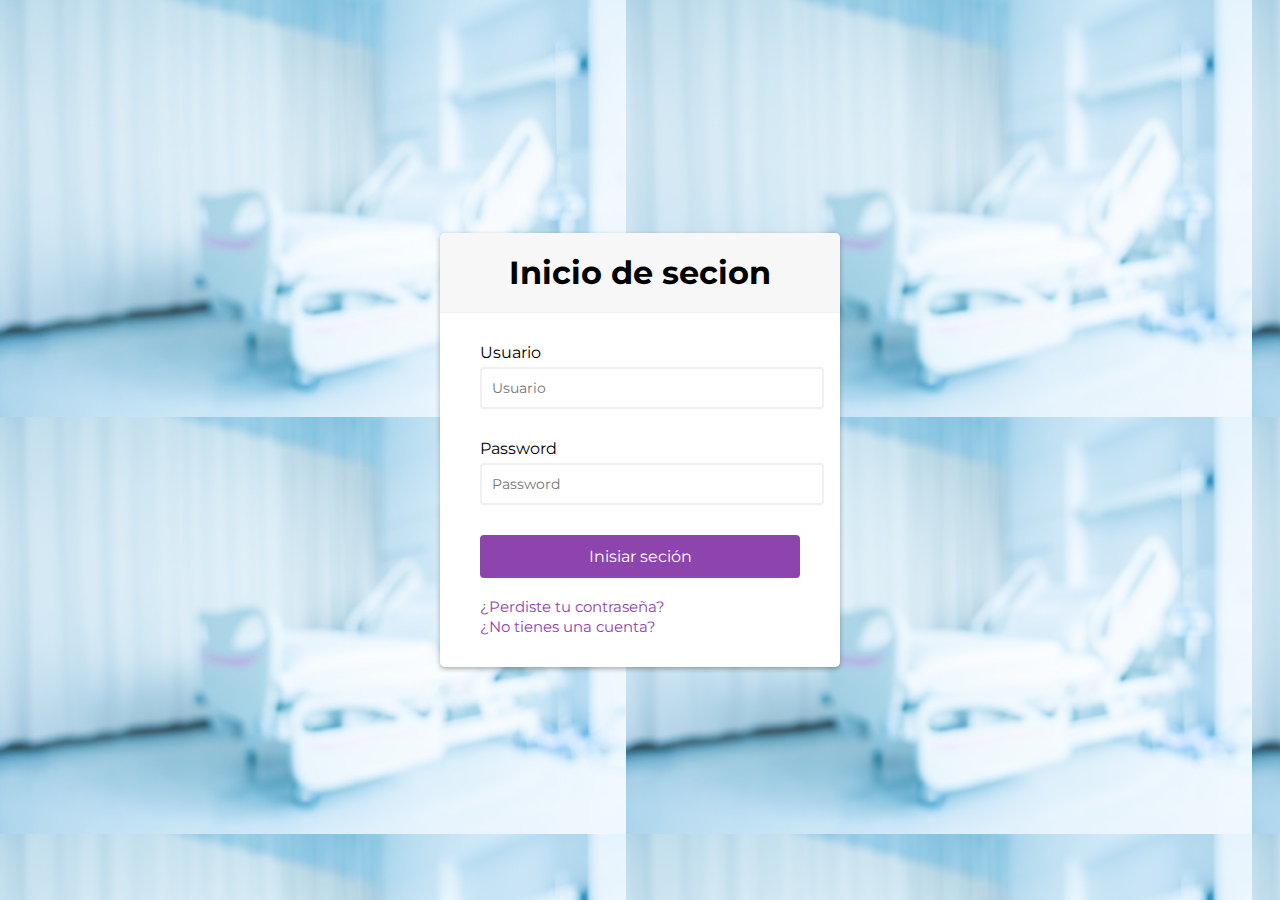
<file: index.html>
<!DOCTYPE html>
<html>
  <head>
    <meta charset="utf-8">
    <title>Examen II</title>
    <!--Estilos CSS-->
    <link rel="stylesheet" href="css/inicio_sesion.css">
    <!--Google fonts ESTILOS DE LETRA -->
    <link href="https://fonts.googleapis.com/css2?family=Montserrat+Subrayada:wght@700&family=Montserrat:ital,wght@1,300&display=swap" rel="stylesheet">
    
    <style>
        body {
            background-image: url(img/login.jpg);
        }
    </style>
  </head>
  <body>

    <div class="container">
       <!--Inicio de secion-->
        <div class="header">
            <h2>Inicio de secion</h2>
        </div>
        <form id="form" class="form">
            <div class="form-control">
                <label for="username">Usuario</label>
                <input type="text" placeholder="Usuario" id="username" />
                <i class="fas fa-check-circle"></i>
                <i class="fas fa-exclamation-circle"></i>
                <small>Error message</small>
            </div>
            
            <div class="form-control">
                <label for="password">Password</label>
                <input type="password" placeholder="Password" id="password"/>
                <i class="fas fa-check-circle"></i>
                <i class="fas fa-exclamation-circle"></i>
                <small>Error message</small>
            </div>
           <button type="submit">Inisiar seción</button><br>
            
            
            <a href="#">¿Perdiste tu contraseña?</a><br>
            <a href="crear_cuenta.html">¿No tienes una cuenta?</a>
        </form>
    </div>
    <script src="js/validacion_inicio.js"></script> 
    
  </body>
</html>
</file>
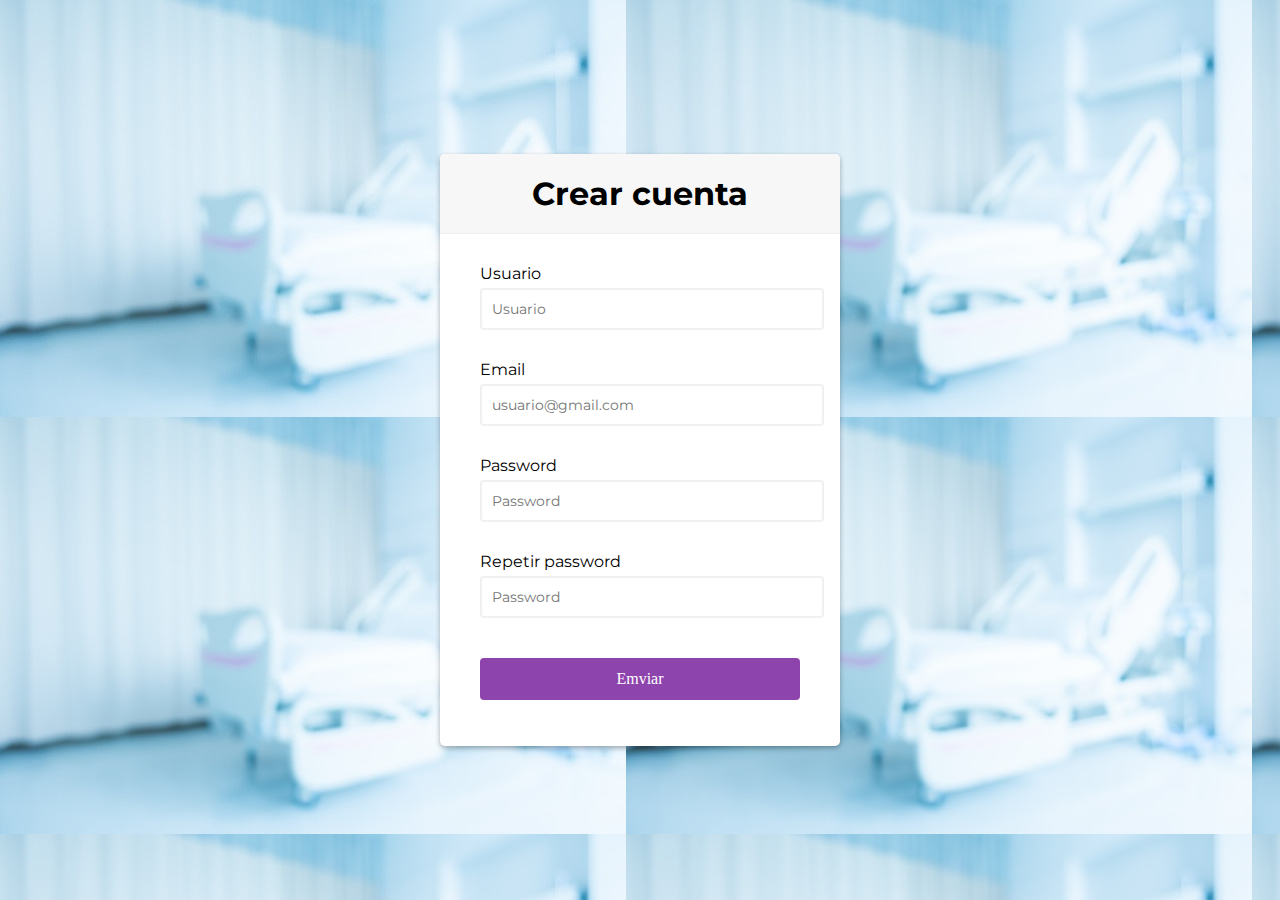
<file: crear_cuenta.html>
<!DOCTYPE html>
<html lang="en">
<head>
    <meta charset="UTF-8">
    <title>Examen II login</title>
    <link rel="stylesheet" href="css/crear_cuenta.css">
     <!--Google fonts ESTILOS DE LETRA -->
    <link href="https://fonts.googleapis.com/css2?family=Montserrat+Subrayada:wght@700&family=Montserrat:ital,wght@1,300&display=swap" rel="stylesheet">
    <style>
        body {
            background-image: url(img/login.jpg);
        }
    </style>
    
</head>
<body>
   <div class="container">
       <!--Inicio de secion-->
        <div class="header">
            <h2>Crear cuenta</h2>
        </div>
        <form id="form" class="form">
            <div class="form-control">
                <label for="username">Usuario</label>
                <input type="text" placeholder="Usuario" id="username" />
                <i class="fas fa-check-circle"></i>
                <i class="fas fa-exclamation-circle"></i>
                <small>Error message</small>
            </div>
            <div class="form-control">
                <label for="email">Email</label>
                <input type="email" placeholder="usuario@gmail.com" id="email"/>
                <i class="fas fa-check-circle"></i>
                <i class="fas fa-exclamation-circle"></i>
                <small>Error message</small>
            </div>
            <div class="form-control">
                <label for="password">Password</label>
                <input type="password" placeholder="Password" id="password"/>
                <i class="fas fa-check-circle"></i>
                <i class="fas fa-exclamation-circle"></i>
                <small>Error message</small>
            </div>
            <div class="form-control">
                <label for="password2">Repetir password</label>
                <input type="password" placeholder="Password" id="password2"/>
                <i class="fas fa-check-circle"></i>
                <i class="fas fa-exclamation-circle"></i>
                <small>Error message</small>
            </div>
            <button type="submit">Emviar</button>
            <p class="warnings" id="warnings"></p>
        </form>
    </div>
    <script src="js/validacion.js"></script>  
</body>
</html>
</file>
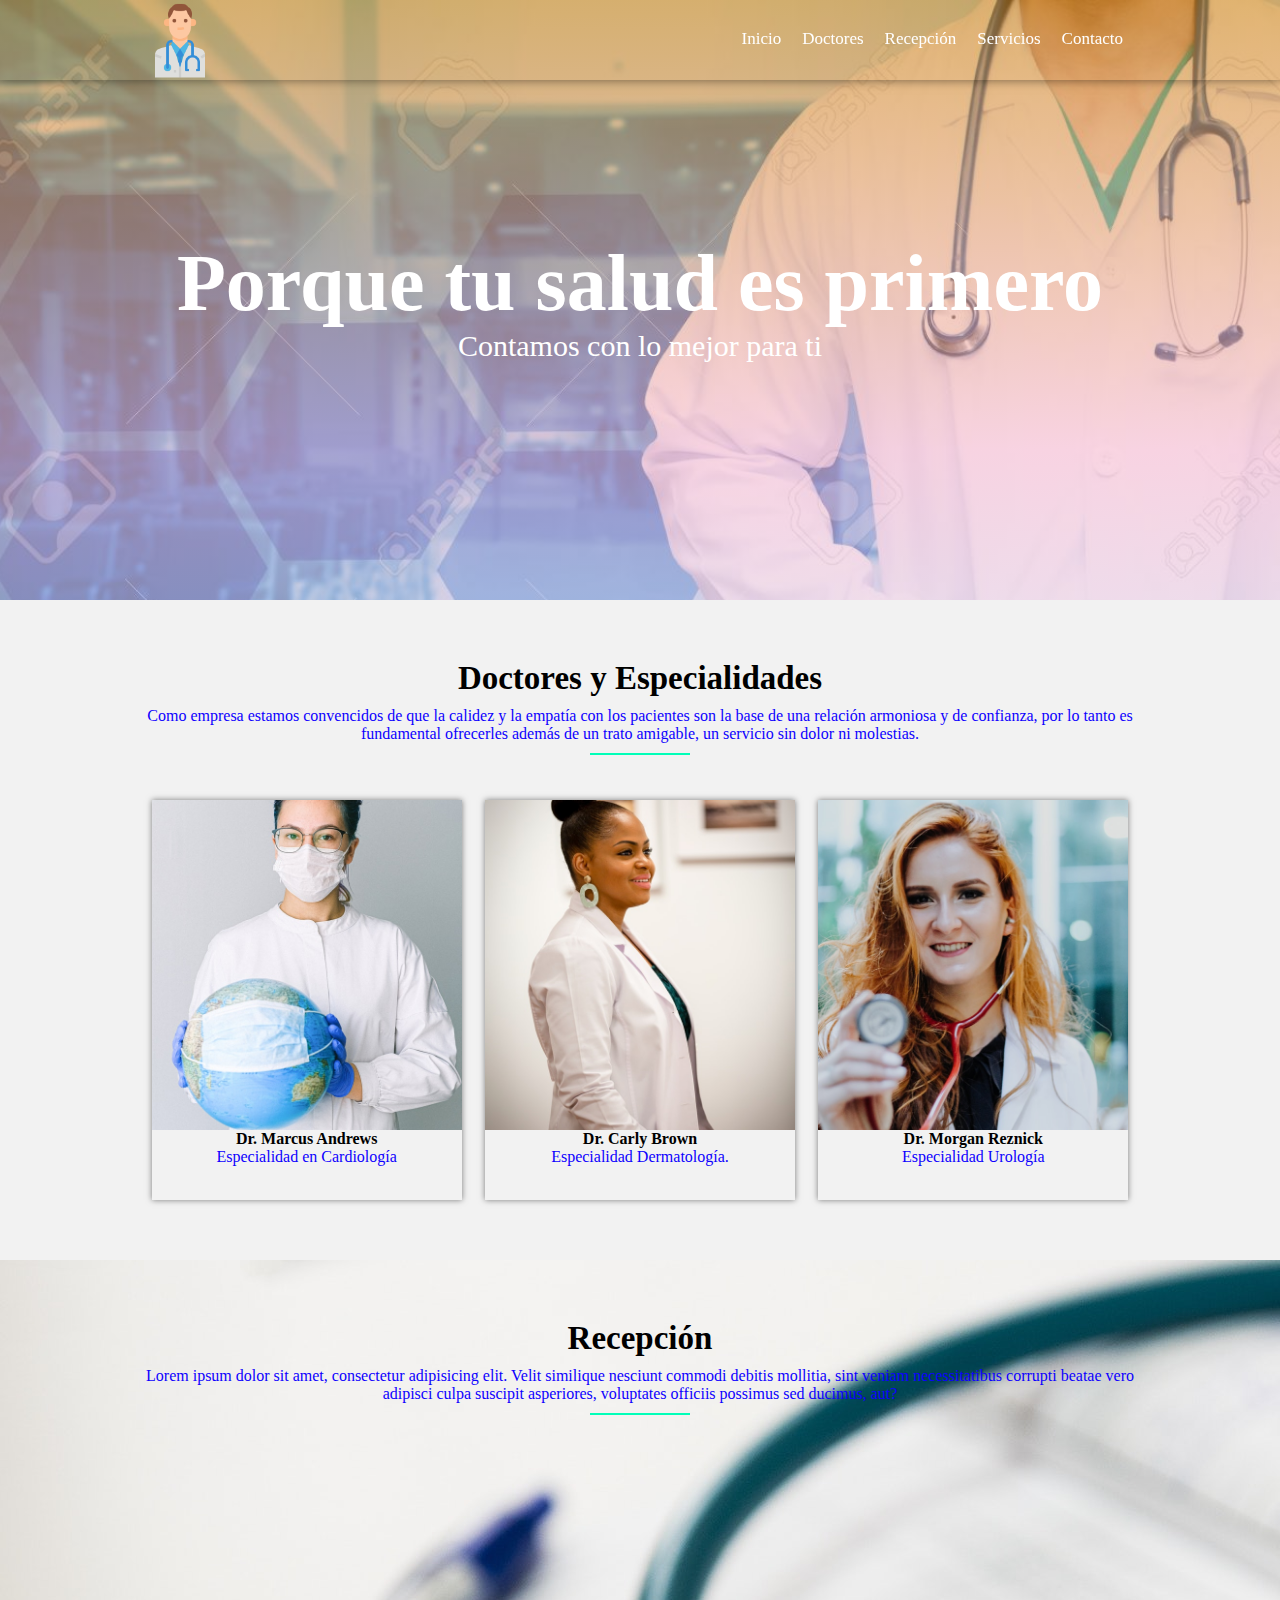
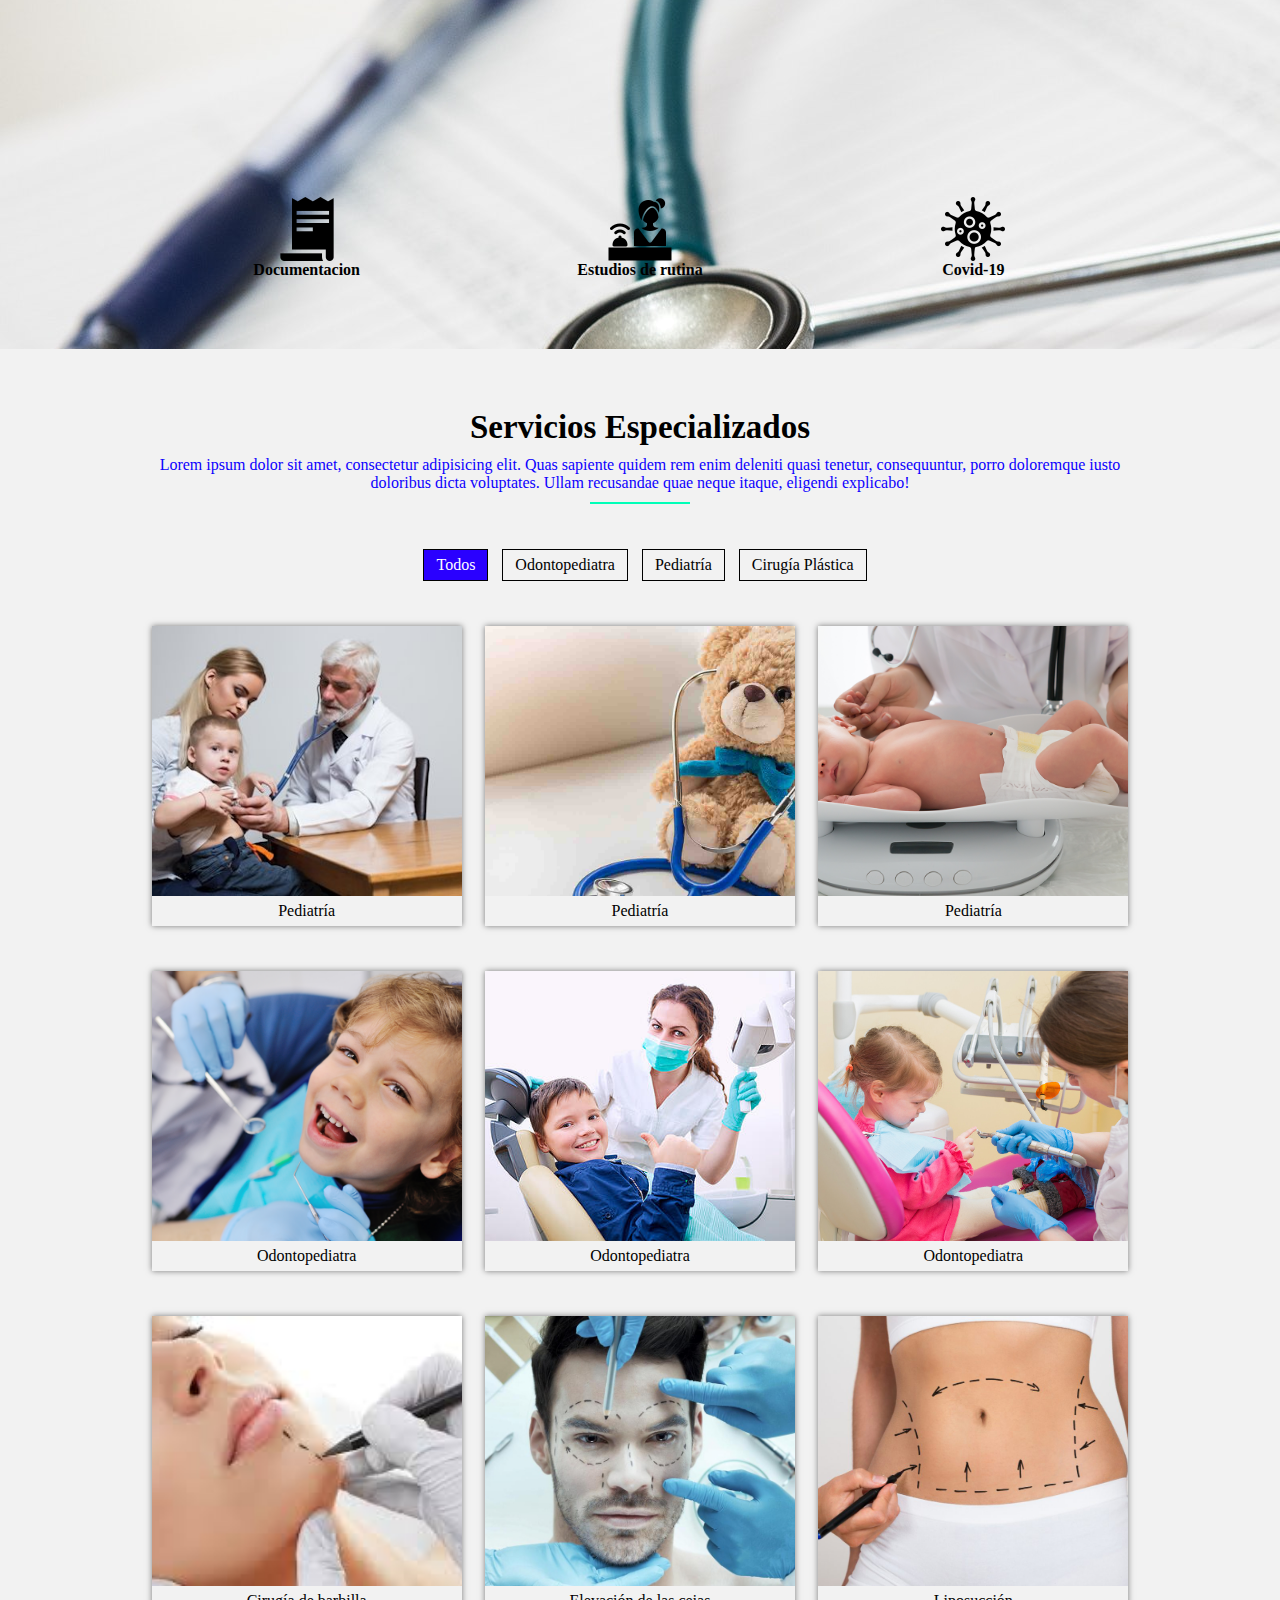
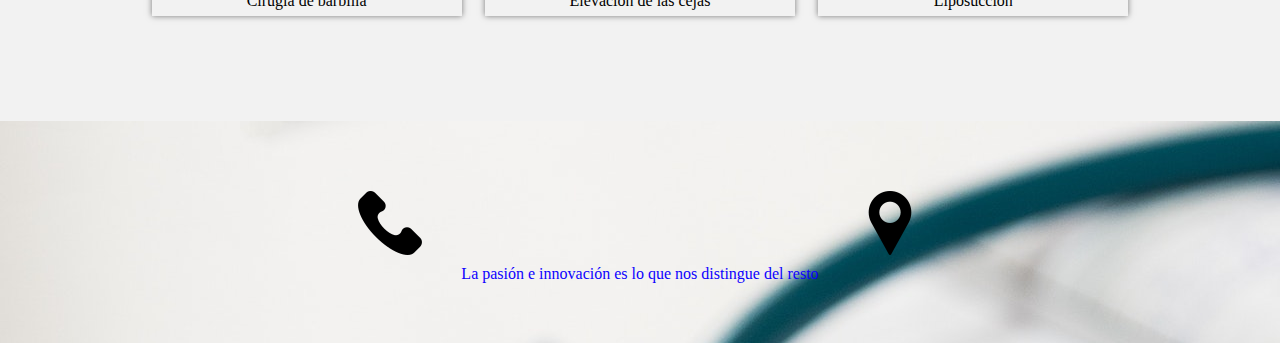
<file: wedPaciente.html>
<!DOCTYPE html>
<html lang="en">
<head>
    <meta charset="UTF-8">
    <meta name="viewport" content="width=device-width, initial-scale=1.0">
    <meta http-equiv="X-UA-Compatible" content="ie=edge">
    <title>Examen II</title>
    
    <!--Estilos CSS-->
    <link rel="stylesheet" href="estilos.css">
    
    <link rel="stylesheet" href="https://use.fontawesome.com/releases/v5.3.1/css/all.css" integrity="sha384-mzrmE5qonljUremFsqc01SB46JvROS7bZs3IO2EmfFsd15uHvIt+Y8vEf7N7fWAU"
        crossorigin="anonymous">
</head>

<body class="hidden">
    <div class="centrado" id="onload">
        <div class="lds-facebook"><div></div><div></div><div></div></div>
    </div>
    <header>
        <nav id="nav" class="nav1">
            <div class="contenedor-nav">
                <div class="logo">
                    <img src="img/logo.png" alt="">
                </div>
                <div class="enlaces" id="enlaces">
                    <a href="#" id="enlace-inicio" class="btn-header">Inicio</a>
                    <a href="#" id="enlace-equipo" class="btn-header">Doctores</a>
                    <a href="#" id="enlace-servicio" class="btn-header">Recepción</a>
                    <a href="#" id="enlace-trabajo" class="btn-header">Servicios</a>
                    <a href="#" id="enlace-contacto" class="btn-header">Contacto</a>
                </div>
                <div class="icono" id="open">
                    <span>&#9776;</span>
                </div>
            </div>
        </nav>
        <div class="textos">
            <h1>Porque tu salud es primero</h1>
            <h2>Contamos con lo mejor para ti</h2>
        </div>
    </header>
    <main>
        <section class="team contenedor" id="equipo">
            <h3>Doctores y Especialidades</h3>
            <p class="after">Como empresa estamos convencidos de que la calidez y la empatía con los pacientes son la base de una relación armoniosa  y de confianza, por lo tanto es fundamental ofrecerles además de un trato amigable, un servicio sin dolor ni molestias.</p>
            <div class="card">
                <div class="content-card">
                    <div class="people">
                        <img src="img/doctor1.jpg" alt="">
                    </div>
                    <div class="texto-team">
                        <h4>Dr. Marcus Andrews</h4>
                        <p>Especialidad en Cardiología</p>
                    </div>
                </div>
                <div class="content-card">
                    <div class="people">
                        <img src="img/doctor2.jpg" alt="">
                    </div>
                    <div class="texto-team">
                        <h4>Dr. Carly Brown</h4>
                        <p>Especialidad Dermatología.</p>
                    </div>
                </div>
                <div class="content-card">
                    <div class="people">
                        <img src="img/doctor3.jpg" alt="">
                    </div>
                    <div class="texto-team">
                        <h4>Dr. Morgan Reznick</h4>
                        <p>Especialidad Urología</p>
                    </div>
                </div>
            </div>
        </section>
        <section class="about" id="servicio">
            <div class="contenedor">
                <h3>Recepción</h3>
                <p class="after">Lorem ipsum dolor sit amet, consectetur adipisicing elit. Velit similique nesciunt commodi debitis mollitia, sint veniam necessitatibus corrupti beatae vero adipisci culpa suscipit asperiores, voluptates officiis possimus sed ducimus, aut?</p>
                <iframe width="660" height="315" src="https://www.youtube.com/embed/b4OKvY2CUBo" frameborder="0" allow="accelerometer; autoplay; encrypted-media; gyroscope; picture-in-picture" allowfullscreen></iframe><br><br>
                
                <div class="servicios">
                    <div class="caja-servicios">
                       
                       
                        <img src="img/001-recepcion.png" alt="">
                        <h4>Documentacion</h4>
                        
                    </div>
                    <div class="caja-servicios">
                        <img src="img/002-recepcionista.png" alt="">
                        <h4>Estudios de rutina</h4>
                        
                    </div>
                    <div class="caja-servicios">
                        <img src="img/003-las-bacterias.png" alt="">
                        <h4>Covid-19</h4>
                        
                    </div>
                </div>
            </div>
        </section>
        <section class="work contenedor" id="trabajo">
            <h3>Servicios Especializados</h3>
            <p class="after">Lorem ipsum dolor sit amet, consectetur adipisicing elit. Quas sapiente quidem rem enim deleniti quasi tenetur, consequuntur, porro doloremque iusto doloribus dicta voluptates. Ullam recusandae quae neque itaque, eligendi explicabo!</p>
            <div class="botones-work">
                <ul>
                    <li class="filter active" data-nombre='todos'>Todos</li>
                    <li class="filter" data-nombre='diseño'>Odontopediatra</li>
                    <li class="filter" data-nombre='programacion'>Pediatría</li>
                    <li class="filter" data-nombre='marketing'>Cirugía Plástica</li>
                </ul>
            </div>
            <div class="galeria-work">
                <div class="cont-work programacion">
                    <div class="img-work">
                        <img src="img/pediatria1.jpg" alt="">
                    </div>
                    <div class="textos-work">
                        <h4>Pediatría</h4>
                    </div>
                </div>
                <div class="cont-work programacion">
                    <div class="img-work">
                        <img src="img/pediatria2.jpg" alt="">
                    </div>
                    <div class="textos-work">
                        <h4>Pediatría</h4>
                    </div>
                </div>
                <div class="cont-work programacion">
                    <div class="img-work">
                        <img src="img/pediatria3.png" alt="">
                    </div>
                    <div class="textos-work">
                        <h4>Pediatría</h4>
                    </div>
                </div>
                <div class="cont-work diseño">
                    <div class="img-work">
                        <img src="img/Odontopediatra1.png" alt="">
                    </div>
                    <div class="textos-work">
                        <h4>Odontopediatra</h4>
                    </div>
                </div>
                <div class="cont-work diseño">
                    <div class="img-work">
                        <img src="img/Odontopediatra2.jpg" alt="">
                    </div>
                    <div class="textos-work">
                        <h4>Odontopediatra</h4>
                    </div>
                </div>
                <div class="cont-work diseño">
                    <div class="img-work">
                        <img src="img/Odontopediatra3.jpg" alt="">
                    </div>
                    <div class="textos-work">
                        <h4>Odontopediatra</h4>
                    </div>
                </div>
                <div class="cont-work marketing">
                    <div class="img-work">
                        <img src="img/cirugia1.jpg" alt="">
                    </div>
                    <div class="textos-work">
                        <h4>Cirugía de barbilla</h4>
                    </div>
                </div>
                <div class="cont-work marketing">
                    <div class="img-work">
                        <img src="img/cirugia2.jpg" alt="">
                    </div>
                    <div class="textos-work">
                        <h4>Elevación de las cejas</h4>
                    </div>
                </div>
                <div class="cont-work marketing">
                    <div class="img-work">
                        <img src="img/cirugia3.jpg" alt="">
                    </div>
                    <div class="textos-work">
                        <h4>Liposucción</h4>
                        <p></p>
                    </div>
                </div>
            </div>
        </section>
    </main>
    <footer id="contacto">
        <div class="footer contenedor">
            <div class="marca-logo">
            </div>
            <div class="iconos">
               <img src="img/telefono.png" alt="">
               <img src="img/ubicacion.png" alt="">
                
            </div>
            <p>La pasión e innovación es lo que nos distingue del resto</p>
        </div>

    </footer>
    <!--Estilos JS-->
    <script src="js/jquery.js"></script>
    <script src="js/main.js"></script>
    <script src="js/filtro.js"></script>
</body>
</html>
</file>
<file: css/inicio_sesion.css>
<style>
@import url('https://fonts.googleapis.com/css2?family=Montserrat+Subrayada:wght@700&family=Montserrat:ital,wght@1,300&display=swap');
</style>

* {
    margin: 0;
    padding: 0;
    -webkit-box-sizing: border-box;
    -moz-box-sizing: border-box;
	box-sizing: border-box;
}

body {
  display: flex;
	align-items: center;
	justify-content: center;
	min-height: 100vh;
	margin: 0;
}

.container {
	background-color: #fff;
	border-radius: 5px;
	box-shadow: 0 2px 5px rgba(0, 0, 0, 0.3);
	overflow: hidden;
	width: 400px;
	max-width: 100%;
    font-family: 'Montserrat', sans-serif;
}

h2{
    font-family: 'Montserrat', sans-serif;
    
    font-size: 2em;
    
}


.header {
	border-bottom: 1px solid #f0f0f0;
	background-color: #f7f7f7;
	padding: 20px 40px;
}

.header h2 {
	margin: 0;
    text-align: center;
}

.form {
	padding: 30px 40px;	
}

.form-control {
	margin-bottom: 10px;
	padding-bottom: 20px;
	position: relative;
}

.form-control label {
	display: inline-block;
	margin-bottom: 5px;
}

.form-control input {
	border: 2px solid #f0f0f0;
	border-radius: 4px;
	display: block;
	font-family: inherit;
	font-size: 14px;
	padding: 10px;
	width: 100%;
}

.form-control input:focus {
	outline: 0;
	border-color: #777;
}

.form-control.success input {
	border-color: #2ecc71;
}

.form-control.error input {
	border-color: #e74c3c;
}

.form-control i {
	visibility: hidden;
	position: absolute;
	top: 40px;
	right: 10px;
}

.form-control.success i.fa-check-circle {
	color: #2ecc71;
	visibility: visible;
}

.form-control.error i.fa-exclamation-circle {
	color: #e74c3c;
	visibility: visible;
}

.form-control small {
	color: #e74c3c;
	position: absolute;
	bottom: 0;
	left: 0;
	visibility: hidden;
}

.form-control.error small {
	visibility: visible;
}

.form button {
	background-color: #8e44ad;
	border: 2px solid #8e44ad;
	border-radius: 4px;
	color: #fff;
	display: block;
	font-family: inherit;
	font-size: 16px;
	padding: 10px;
	margin-top: 10px;
	width: 100%;
}

.form button:hover {
	background-color: #C39BD3;
	border: 2px solid #C39BD3;
	border-radius: 4px;
	color: #fff;
	display: block;
	font-family: inherit;
	font-size: 16px;
	padding: 10px;
	margin-top: 10px;
	width: 100%;
}


.container a {
  text-decoration: none;
  font-size: 15px;
  line-height: 20px;
  color: #8e44ad;
    
}

.container a:hover {
  color: #C39BD3;
}
</file>
<file: css/crear_cuenta.css>
style>
@import url('https://fonts.googleapis.com/css2?family=Montserrat+Subrayada:wght@700&family=Montserrat:ital,wght@1,300&display=swap');
</style>

* {
    margin: 0;
    padding: 0;
    -webkit-box-sizing: border-box;
    -moz-box-sizing: border-box;
	box-sizing: border-box;
}

body {
	/*background-color: #9b59b6;*/
	font-family: 'Open Sans', sans-serif;
	display: flex;
	align-items: center;
	justify-content: center;
	min-height: 100vh;
	margin: 0;
}

/* ------ Crear cuenta ----- */
.container {
	background-color: #fff;
	border-radius: 5px;
	box-shadow: 0 2px 5px rgba(0, 0, 0, 0.3);
	overflow: hidden;
	width: 400px;
	max-width: 100%;
    font-family: 'Montserrat', sans-serif;
}

h2{
    font-family: 'Montserrat', sans-serif;
    
    font-size: 2em;
    
}

.header {
	border-bottom: 1px solid #f0f0f0;
	background-color: #f7f7f7;
	padding: 20px 40px;
}

.header h2 {
	margin: 0;
    text-align: center;
}

.form {
	padding: 30px 40px;	
}


.form-control {
	margin-bottom: 10px;
	padding-bottom: 20px;
	position: relative;
}

.form-control label {
	display: inline-block;
	margin-bottom: 5px;
}

.form-control input {
	border: 2px solid #f0f0f0;
	border-radius: 4px;
	display: block;
	font-family: inherit;
	font-size: 14px;
	padding: 10px;
	width: 100%;
}

.form-control input:focus {
	outline: 0;
	border-color: #777;
}

.form-control.success input {
	border-color: #2ecc71;
}

.form-control.error input {
	border-color: #e74c3c;
}

.form-control i {
	visibility: hidden;
	position: absolute;
	top: 40px;
	right: 10px;
}

.form-control.success i.fa-check-circle {
	color: #2ecc71;
	visibility: visible;
}

.form-control.error i.fa-exclamation-circle {
	color: #e74c3c;
	visibility: visible;
}

.form-control small {
	color: #e74c3c;
	position: absolute;
	bottom: 0;
	left: 0;
	visibility: hidden;
}

.form-control.error small {
	visibility: visible;
}

.form button {
	background-color: #8e44ad;
	border: 2px solid #8e44ad;
	border-radius: 4px;
	color: #fff;
	display: block;
	font-family: 'Bowlby One SC', cursive;
	font-size: 16px;
	padding: 10px;
	margin-top: 20px;
	width: 100%;
}

.form button:hover {
	background-color: #C39BD3;
	border: 2px solid #C39BD3;
	border-radius: 4px;
	color: #fff;
	display: block;
	font-family: 'Gruppo', cursive;
	font-size: 16px;
	padding: 10px;
	margin-top: 10px;
	width: 100%;
}
</file>
<file: estilos.css>
:root{
  --color1: rgb(219,144,.5);
  --color2: rgba(23, 180, 83, 0.877);
  --color3: rgba(11,194,211, 0.623);
  --fondo: #f2f2f2;
  --titulos: 33px;
  --margenes: 60px;
  --espacios: 10px;
  --espacios-contenido:45px;
}

* {
  margin: 0;
  padding: 0;
  box-sizing: border-box;
}

body {
  font-family: 'open sans';
  background: var(--fondo);
}

img{
  vertical-align: top;
}

/*----Precargador-----*/
.hidden{
  overflow: hidden;
}

.centrado{
  position: fixed;
  width: 100vw;
  height: 100vh;
  background: #D4E6F1;
  z-index: 100;
  display: flex;
  justify-content: center;
  align-items: center;
}
.lds-facebook {
  display: inline-block;
  position: relative;
  width: 64px;
  height: 64px;
}

.lds-facebook div {
  display: inline-block;
  position: absolute;
  left: 6px;
  width: 13px;
  background: #0D47A1;
  animation: lds-facebook 1.2s cubic-bezier(0, 0.5, 0.5, 1) infinite;
}

.lds-facebook div:nth-child(1) {
  left: 6px;
  animation-delay: -0.24s;
}

.lds-facebook div:nth-child(2) {
  left: 26px;
  animation-delay: -0.12s;
}

.lds-facebook div:nth-child(3) {
  left: 45px;
  animation-delay: 0;
}

@keyframes lds-facebook {
  0% {
    top: 6px;
    height: 51px;
  }

  50%,
  100% {
    top: 19px;
    height: 26px;
  }
}

/* ----- Encabezado ----- */

header{
  width: 100%;
  height:600px;
  background: linear-gradient(to bottom,
  rgba(211,135,20, .6),
  rgba(248, 187, 208, .6),
  rgba(187, 222, 251, .45)
  ), url(img/fondo.jpg);
  background-attachment: fixed;
  background-position: center;
  background-size: cover;
}

nav{
  width: 100%;
  position: fixed;
  box-shadow: 0 0 10px 0 rgba(0,0,0,.5)
}

.nav1{
  background: transparent;
  height: 80px;
  color:#fff;
}

.nav2{
  background: var(--fondo);
  height:100px;
  color:#000;
}

/* ----- Menu ----- */
.contenedor-nav{
  display: flex;
  margin: auto;
  width: 90%;
  justify-content: space-between;
  align-items: center;
  max-width:1000px;
  height:inherit;
  overflow: hidden;
}

nav .enlaces a{
  display: inline-block;
  padding: 5px 0;
  margin-right: 17px;
  font-size: 17px;
  font-weight: 300;
  text-decoration: none;
  border-bottom: 3px solid transparent;
  color: inherit;
}

nav .enlaces a:hover{
  border-bottom: 3px solid #1498a4;
  transition: 0.6s;
}

.logo, .logo img{ height:80px;}

.icono{
  display:none;
  font-size: 24px;
  padding: 23.5px 20px;
}

.textos{
  width: 100%;
  height: 100%;
  display:flex;
  justify-content: center;
  flex-direction: column;
  align-items: center;
  color:#fff;
  overflow: hidden;
  text-align: center;
}

.textos>h1{font-size:80px;;}

.textos>h2{font-size: 30px; font-weight: 300;}

/* ----- Principal ----- */

.contenedor{
  margin:auto;
  padding: var(--margenes) 0;
  width: 90%;
  max-width: 1000px;
  text-align: center;
  overflow: hidden;
}

.contenedor h3{
  font-size: var(--titulos);
  color: #000000;
  margin-bottom: var(--espacios);
}

.contenedor p{
  font-size: var(--subtitulos);
  font-weight: 300;
  color: #0D00FF;
}

.after::after{
  content:'';
  display: block;
  margin: auto;
  margin-top: var(--espacios);
  width: 100px;
  height: 2px;
  background: #00FFB8;
  margin-bottom: var(--espacios-contenido);
}

.card{
  display: flex;
  justify-content: space-around;
  flex-wrap: wrap;
}

.content-card{
  width: 31%;
  box-shadow: 0 0 6px 0 rgba(0,0,0,.5);
  overflow: hidden;
  height:400px;
}

.people{
  height: 80%;
}

.content-card img{
  width: 100%;
  height: 330px;
  object-fit: cover;
}

.texto-team{
  height: 20%;
  width: 100%;
  padding: var(--espacios) 0;
}

.about{
    background: url(img/blue-and.jpg);
    background-repeat: no-repeat;
    height: auto;
}


.servicios{
  display: flex;
  color:#000;
  justify-content: space-between;
  margin: auto;
  flex-wrap: wrap;
}


.caja-servicios{
  width: 30%;
  margin: auto;
  text-align: center;
}

.caja-servicios>h4{
  margin-bottom: var(--espacios);
}


.caja-servicios>p{
  text-align: center;
}

.botones-work{
  overflow: hidden;
}

.botones-work li{
  display: inline-block;
  text-align: center;
  margin-left: var(--espacios);
  margin-bottom: var(--espacios-contenido);
  padding: 6px 12px;
  border: 1px solid #000;
  list-style: none;
  color: #000;
}

.botones-work li:hover{
  background: #2A00FF;
  color:#fff;
  cursor: pointer;
}

.botones-work .active{
  background: #2A00FF;
  color:#fff;
}

.galeria-work{
  display:flex;
  flex-wrap: wrap;
  justify-content: space-around;
}

.cont-work{
  width: 31%;
  box-shadow: 0 0 6px 0 rgba(0,0,0,.5);
  height:300px;
  overflow: hidden;
  margin-bottom: var(--espacios-contenido);
}

.img-work{
  height: 90%;
  width: 100%;
}

.img-work img{
  height: 100%;
  width: 100%;
  object-fit: cover;
}

.textos-work{
  height: 10%;
}

.textos-work h4{
  line-height: 30px;
  font-weight: 300;
}

/* Footer */

footer{background:url(img/blue-and.jpg);}

.marca-logo{
  width: 40%;
  margin: auto;
  margin-bottom: var(--espacios);
}
.marca-logo img{
  width: 100%;
}
.iconos{
  display: flex;
  margin: auto;
  justify-content: space-around;
  width: 100%;
}
.fab{
  font-size:60px;
  color: #FFF;
  margin-bottom: var(--espacios);
  display: inline-block;
}

footer p{
  margin-top:var(--espacios);
}

@media screen and (max-width: 700px){
  .nav2{
    color: #fff;
  }

  .icono{
    display:block;
    cursor: pointer;
  }

  .enlaces{
    position: fixed;
    top:80px;
    background: #2c3e50;
    left: 0;
    height: 100%;
    transition: 1s;
    width: 0;
    overflow: hidden;
  }

  .enlaces a{
    display: block;
    width: 100%;
    height: 50px;
    padding: 20px;
    text-align: center;
    background: #34495e;
    color:#fff;
  }

  .textos>h1{font-size: 70px;}
  .textos>h2{font-size:35px;}

  .content-card{
    width: 48%;
    margin-bottom:var(--margenes);
  }

  :root{
    --margenes: 30px;
  }
}

@media screen and (max-width: 500px){
  :root{
    --espacios-contenido: 25px;
  }

  .content-card{
    width: 90%;
  }

  .caja-servicios{
    width: 90%;
    margin-bottom: var(--margenes);
  }

  .cont-work{
    width: 85%;
  }

  .marca-logo{
    width: 80%;
  }

  .iconos{
    margin: auto;
  }
}
</file>
